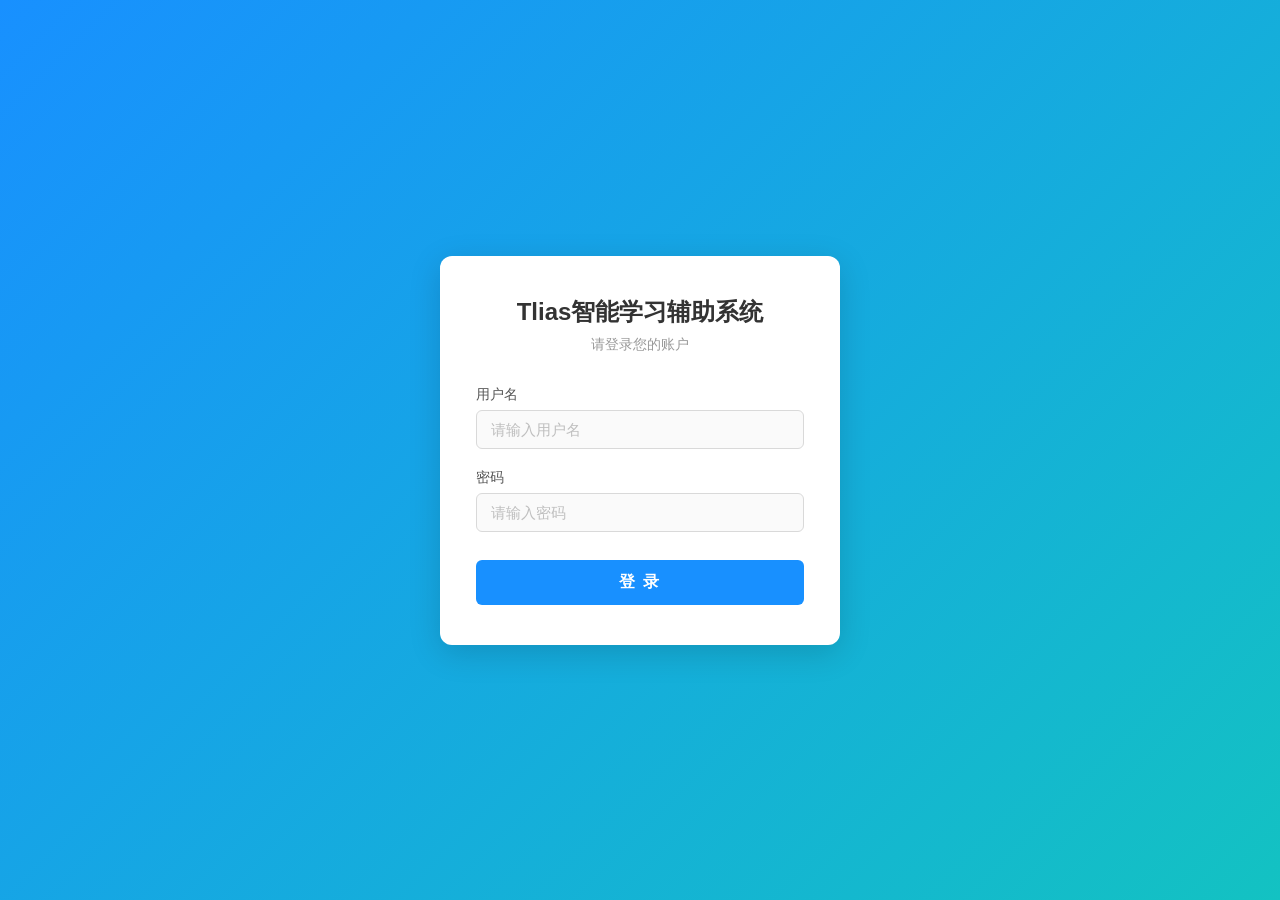
<file: tlias-web-management/src/main/resources/static/login.html>
<!DOCTYPE html>
<html lang="zh-CN">
<head>
    <meta charset="UTF-8">
    <meta name="viewport" content="width=device-width, initial-scale=1.0">
    <meta http-equiv="Cache-Control" content="no-cache, no-store, must-revalidate">
    <meta http-equiv="Pragma" content="no-cache">
    <meta http-equiv="Expires" content="0">
    <title>Tlias智能学习辅助系统 - 登录</title>
    <link rel="icon" type="image/svg+xml" href="favicon.svg">
    <link rel="stylesheet" href="css/style.css?v=5">
</head>
<body>
    <div class="login-container">
        <div class="login-card">
            <div class="login-header">
                <h2>Tlias智能学习辅助系统</h2>
                <p>请登录您的账户</p>
            </div>
            <form class="login-form" id="loginForm" onsubmit="return false;">
                <div class="form-group">
                    <label for="username">用户名</label>
                    <input type="text" id="username" name="username" placeholder="请输入用户名" required autocomplete="username">
                </div>
                <div class="form-group">
                    <label for="password">密码</label>
                    <input type="password" id="password" name="password" placeholder="请输入密码" required autocomplete="current-password">
                </div>
                <div class="form-group" id="loginError" style="display:none;">
                    <p class="login-error-msg"></p>
                </div>
                <button type="submit" class="btn btn-primary btn-login" id="loginBtn" onclick="handleLogin()">登 录</button>
            </form>
        </div>
    </div>

    <script src="js/config.js?v=5"></script>
    <script src="js/utils.js?v=5"></script>

    <script>
        // 已登录则直接跳转主页
        var token = getToken();
        if (token) {
            window.location.href = 'index.html';
        }

        // 监听回车键提交
        document.getElementById('loginForm').addEventListener('keydown', function(e) {
            if (e.key === 'Enter') {
                e.preventDefault();
                handleLogin();
            }
        });

        /**
         * 处理登录
         */
        function handleLogin() {
            var username = document.getElementById('username').value.trim();
            var password = document.getElementById('password').value.trim();
            var errorEl = document.getElementById('loginError');
            var errorMsg = errorEl.querySelector('.login-error-msg');

            // 清除之前的错误
            errorEl.style.display = 'none';
            errorMsg.textContent = '';

            // 基本校验
            if (!username) {
                errorMsg.textContent = '请输入用户名';
                errorEl.style.display = 'block';
                return;
            }
            if (!password) {
                errorMsg.textContent = '请输入密码';
                errorEl.style.display = 'block';
                return;
            }

            var btn = document.getElementById('loginBtn');
            btn.disabled = true;
            btn.textContent = '登录中...';

            fetch(BASE_URL + '/login', {
                method: 'POST',
                headers: { 'Content-Type': 'application/json' },
                body: JSON.stringify({ username: username, password: password })
            })
            .then(function(response) {
                if (!response.ok) throw new Error('网络请求失败: ' + response.status);
                return response.json();
            })
            .then(function(result) {
                if (result.code === 1 && result.data && result.data.token) {
                    // 登录成功，保存token和用户信息
                    saveToken(result.data.token);
                    saveUserInfo({
                        id: result.data.id,
                        username: result.data.username,
                        name: result.data.name
                    });
                    window.location.href = 'index.html';
                } else {
                    errorMsg.textContent = result.message || '用户名或密码错误';
                    errorEl.style.display = 'block';
                    btn.disabled = false;
                    btn.textContent = '登 录';
                }
            })
            .catch(function(err) {
                errorMsg.textContent = '网络错误，请检查服务器是否启动';
                errorEl.style.display = 'block';
                btn.disabled = false;
                btn.textContent = '登 录';
                console.error('登录失败:', err);
            });
        }
    </script>
</body>
</html>
</file>
<file: tlias-web-management/src/main/resources/static/css/style.css>
/* ===== 视图面板切换 ===== */
.view-panel {
    display: none;
}
.view-panel.active {
    display: block;
}

/* ===== 全局重置 ===== */
* {
    margin: 0;
    padding: 0;
    box-sizing: border-box;
}

body {
    font-family: -apple-system, BlinkMacSystemFont, "Segoe UI", "Microsoft YaHei", sans-serif;
    background-color: #f0f2f5;
    color: #333;
    height: 100vh;
    overflow: hidden;
}

a {
    text-decoration: none;
    color: inherit;
}

ul {
    list-style: none;
}

/* ===== 整体布局 ===== */
.container {
    display: flex;
    height: 100vh;
}

/* ===== 左侧侧边栏 ===== */
.sidebar {
    width: 240px;
    background-color: #001529;
    color: #fff;
    display: flex;
    flex-direction: column;
    flex-shrink: 0;
}

.logo {
    padding: 20px 16px;
    border-bottom: 1px solid rgba(255, 255, 255, 0.1);
}

.logo h2 {
    font-size: 16px;
    font-weight: 600;
    color: #fff;
    white-space: nowrap;
}

.nav-menu {
    flex: 1;
    overflow-y: auto;
    padding: 8px 0;
}

.nav-menu ul li {
    margin: 0;
}

.nav-item {
    display: flex;
    align-items: center;
    padding: 12px 24px;
    color: rgba(255, 255, 255, 0.65);
    font-size: 14px;
    cursor: pointer;
    transition: all 0.3s;
    user-select: none;
}

.nav-item:hover {
    color: #fff;
    background-color: rgba(255, 255, 255, 0.08);
}

.nav-item.active {
    color: #fff;
    background-color: #1890ff;
}

.nav-item .icon {
    margin-right: 10px;
    font-size: 16px;
}

.nav-item .arrow {
    margin-left: auto;
    font-size: 10px;
    transition: transform 0.3s;
}

.nav-item .arrow.open {
    transform: rotate(90deg);
}

.submenu {
    display: none;
    background-color: rgba(0, 0, 0, 0.3);
}

.submenu li a {
    display: block;
    padding: 10px 24px 10px 50px;
    color: rgba(255, 255, 255, 0.65);
    font-size: 13px;
    transition: all 0.3s;
    cursor: pointer;
}

.submenu li a:hover {
    color: #fff;
    background-color: rgba(255, 255, 255, 0.08);
}

.submenu li a.active {
    color: #fff;
    background-color: #1890ff;
}

/* ===== 右侧主内容区 ===== */
.main-content {
    flex: 1;
    display: flex;
    flex-direction: column;
    overflow: hidden;
}

/* ===== 顶部导航栏 Header（蓝绿渐变） ===== */
.topbar {
    display: flex;
    align-items: center;
    justify-content: space-between;
    padding: 0 24px;
    height: 56px;
    background: linear-gradient(135deg, #1890ff 0%, #13c2c2 100%);
    box-shadow: 0 2px 8px rgba(0, 0, 0, 0.1);
    z-index: 10;
    flex-shrink: 0;
}

.topbar-title {
    font-size: 18px;
    font-weight: 600;
    color: #fff;
    letter-spacing: 1px;
}

.user-info-right {
    display: flex;
    align-items: center;
    gap: 16px;
}

.user-badge {
    color: #fff;
    font-size: 14px;
    font-weight: 500;
}

.btn-logout {
    display: flex;
    align-items: center;
    gap: 4px;
    background: rgba(255, 255, 255, 0.15);
    border: 1px solid rgba(255, 255, 255, 0.3);
    border-radius: 4px;
    padding: 6px 14px;
    font-size: 13px;
    color: #fff;
    cursor: pointer;
    transition: all 0.3s;
}

.btn-logout:hover {
    background: rgba(255, 255, 255, 0.3);
    border-color: rgba(255, 255, 255, 0.6);
}

/* ===== 主体内容区 ===== */
.content-wrapper {
    flex: 1;
    padding: 16px 24px;
    overflow-y: auto;
    background-color: #f0f2f5;
}

/* 页面标题 */
.page-title h3 {
    font-size: 20px;
    font-weight: 700;
    color: #333;
    margin-bottom: 12px;
}

/* ===== 搜索卡片 ===== */
.search-card {
    background: #fff;
    border-radius: 8px;
    padding: 16px 20px;
    margin-bottom: 16px;
    box-shadow: 0 2px 8px rgba(0, 0, 0, 0.06);
}

.search-form {
    display: flex;
    align-items: flex-end;
    gap: 16px;
    flex-wrap: wrap;
}

.search-item {
    display: flex;
    flex-direction: column;
    gap: 6px;
}

.search-item label {
    font-size: 13px;
    color: #666;
    font-weight: 500;
}

.search-item input,
.search-item select {
    padding: 8px 12px;
    border: 1px solid #d9d9d9;
    border-radius: 4px;
    font-size: 14px;
    font-family: inherit;
    outline: none;
    transition: border-color 0.3s;
    min-width: 140px;
    background: #fff;
}

.search-item input:focus,
.search-item select:focus {
    border-color: #1890ff;
    box-shadow: 0 0 0 2px rgba(24, 144, 255, 0.2);
}

.search-item input::placeholder {
    color: #bfbfbf;
}

.date-range {
    display: flex;
    align-items: center;
    gap: 8px;
}

.date-range input[type="date"] {
    min-width: 130px;
}

.date-sep {
    color: #999;
    font-size: 13px;
    white-space: nowrap;
}

.search-actions {
    display: flex;
    gap: 8px;
    align-items: flex-end;
    padding-bottom: 1px;
}

/* ===== 按钮通用样式 ===== */
.btn {
    border: none;
    border-radius: 4px;
    padding: 8px 16px;
    font-size: 14px;
    cursor: pointer;
    transition: all 0.3s;
    font-family: inherit;
    white-space: nowrap;
}

.btn-primary {
    background-color: #1890ff;
    color: #fff;
}

.btn-primary:hover {
    background-color: #40a9ff;
}

.btn-cancel {
    background-color: #fff;
    color: #666;
    border: 1px solid #d9d9d9;
}

.btn-cancel:hover {
    color: #1890ff;
    border-color: #1890ff;
}

.btn-danger {
    background-color: #ff4d4f;
    color: #fff;
}

.btn-danger:hover {
    background-color: #ff7875;
}

.btn-outline {
    background-color: #fff;
    color: #666;
    border: 1px solid #d9d9d9;
    padding: 8px 16px;
    border-radius: 4px;
    font-size: 14px;
    cursor: pointer;
    transition: all 0.3s;
}

.btn-outline:hover {
    color: #1890ff;
    border-color: #1890ff;
}

.btn-edit {
    background: none;
    color: #1890ff;
    border: 1px solid #1890ff;
    padding: 3px 10px;
    font-size: 12px;
    border-radius: 3px;
    cursor: pointer;
    margin-right: 6px;
    transition: all 0.2s;
}

.btn-edit:hover {
    background-color: #1890ff;
    color: #fff;
}

.btn-delete-text {
    background: none;
    color: #ff4d4f;
    border: 1px solid #ff4d4f;
    padding: 3px 10px;
    font-size: 12px;
    border-radius: 3px;
    cursor: pointer;
    transition: all 0.2s;
}

.btn-delete-text:hover {
    background-color: #ff4d4f;
    color: #fff;
}

/* ===== 表格卡片 ===== */
.table-card {
    background: #fff;
    border-radius: 8px;
    box-shadow: 0 2px 8px rgba(0, 0, 0, 0.06);
    overflow: hidden;
}

.table-toolbar {
    display: flex;
    align-items: center;
    justify-content: space-between;
    padding: 12px 20px;
    border-bottom: 1px solid #f0f0f0;
}

.toolbar-left {
    display: flex;
    gap: 8px;
}

.table-wrap {
    overflow-x: auto;
}

/* 通用数据表格（部门列表） */
.data-table {
    width: 100%;
    border-collapse: collapse;
}

.data-table thead {
    background-color: #fafafa;
}

.data-table th {
    padding: 12px 16px;
    text-align: left;
    font-size: 13px;
    font-weight: 600;
    color: #666;
    border-bottom: 1px solid #f0f0f0;
    white-space: nowrap;
}

.data-table td {
    padding: 12px 16px;
    font-size: 14px;
    color: #333;
    border-bottom: 1px solid #f0f0f0;
    vertical-align: middle;
}

.data-table tbody tr:hover {
    background-color: #fafafa;
}

.data-table tbody tr:last-child td {
    border-bottom: none;
}

/* 员工表格 */
.emp-table {
    width: 100%;
    border-collapse: collapse;
}

.emp-table thead {
    background-color: #fafafa;
}

.emp-table th {
    padding: 12px 16px;
    text-align: left;
    font-size: 13px;
    font-weight: 600;
    color: #666;
    border-bottom: 1px solid #f0f0f0;
    white-space: nowrap;
}

.emp-table td {
    padding: 10px 16px;
    font-size: 14px;
    color: #333;
    border-bottom: 1px solid #f0f0f0;
    vertical-align: middle;
}

.emp-table tbody tr:hover {
    background-color: #fafafa;
}

.emp-table tbody tr:last-child td {
    border-bottom: none;
}

/* 头像样式 */
.avatar-img {
    width: 36px;
    height: 36px;
    border-radius: 50%;
    object-fit: cover;
    border: 2px solid #f0f0f0;
    background-color: #e6f7ff;
}

.avatar-placeholder {
    width: 36px;
    height: 36px;
    border-radius: 50%;
    background-color: #e6f7ff;
    display: inline-flex;
    align-items: center;
    justify-content: center;
    font-size: 16px;
    color: #1890ff;
    border: 2px solid #f0f0f0;
}

/* 头像上传组件样式 */
.avatar-upload-wrapper {
    display: flex;
    align-items: center;
    gap: 16px;
}

.avatar-preview {
    width: 72px;
    height: 72px;
    border-radius: 50%;
    border: 2px dashed #d9d9d9;
    display: flex;
    align-items: center;
    justify-content: center;
    overflow: hidden;
    background-color: #fafafa;
    flex-shrink: 0;
}

.avatar-preview img {
    width: 100%;
    height: 100%;
    object-fit: cover;
}

.avatar-placeholder-lg {
    font-size: 28px;
    color: #bfbfbf;
}

.avatar-upload-actions {
    display: flex;
    flex-direction: column;
    gap: 8px;
}

.avatar-file-name {
    font-size: 12px;
    color: #999;
    max-width: 200px;
    overflow: hidden;
    text-overflow: ellipsis;
    white-space: nowrap;
}

/* 头像上传加载状态 */
.avatar-uploading .avatar-preview {
    border-color: #1890ff;
    animation: avatarPulse 1s ease-in-out infinite;
}

@keyframes avatarPulse {
    0%, 100% { opacity: 1; }
    50% { opacity: 0.5; }
}

.avatar-upload-error {
    color: #ff4d4f;
    font-size: 12px;
    margin-top: 4px;
}

/* 空状态 */
.empty-state {
    text-align: center;
    padding: 48px 0;
    color: #999;
    font-size: 14px;
}

/* ===== 分页栏 ===== */
.pagination-bar {
    display: flex;
    align-items: center;
    justify-content: space-between;
    padding: 12px 20px;
    border-top: 1px solid #f0f0f0;
    flex-wrap: wrap;
    gap: 12px;
}

.total-info {
    font-size: 13px;
    color: #666;
}

.total-info b {
    color: #333;
}

.pagination-controls {
    display: flex;
    align-items: center;
    gap: 8px;
}

.page-info {
    font-size: 13px;
    color: #666;
    margin: 0 8px;
}

.page-info b {
    color: #333;
}

.page-btn {
    padding: 5px 12px;
    border: 1px solid #d9d9d9;
    border-radius: 4px;
    background: #fff;
    font-size: 13px;
    color: #666;
    cursor: pointer;
    transition: all 0.3s;
}

.page-btn:hover:not(:disabled) {
    color: #1890ff;
    border-color: #1890ff;
}

.page-btn:disabled {
    color: #ccc;
    cursor: not-allowed;
    border-color: #e8e8e8;
}

.page-size-selector {
    font-size: 13px;
    color: #666;
    display: flex;
    align-items: center;
    gap: 6px;
}

.page-size-selector select {
    padding: 4px 8px;
    border: 1px solid #d9d9d9;
    border-radius: 4px;
    font-size: 13px;
    outline: none;
    cursor: pointer;
}

/* ===== 弹窗（模态框） ===== */
.modal {
    display: none;
    position: fixed;
    z-index: 1000;
    left: 0;
    top: 0;
    width: 100%;
    height: 100%;
    background-color: rgba(0, 0, 0, 0.45);
    animation: fadeIn 0.2s;
}

.modal-content {
    position: relative;
    background-color: #fff;
    margin: 8% auto;
    padding: 0;
    width: 580px;
    border-radius: 8px;
    box-shadow: 0 4px 12px rgba(0, 0, 0, 0.15);
    animation: slideIn 0.2s;
}

.modal-lg {
    width: 580px;
}

.modal-sm {
    width: 400px;
    margin: 18% auto;
}

.modal-header {
    display: flex;
    align-items: center;
    justify-content: space-between;
    padding: 16px 24px;
    border-bottom: 1px solid #f0f0f0;
}

.modal-header h3 {
    font-size: 16px;
    font-weight: 600;
    color: #333;
}

.close {
    font-size: 22px;
    font-weight: 400;
    color: #999;
    cursor: pointer;
    transition: color 0.3s;
}

.close:hover {
    color: #333;
}

.modal-body {
    padding: 24px;
    max-height: 60vh;
    overflow-y: auto;
}

.modal-body p {
    font-size: 14px;
    color: #555;
    line-height: 1.6;
}

.modal-footer {
    display: flex;
    justify-content: flex-end;
    gap: 12px;
    padding: 12px 24px;
    border-top: 1px solid #f0f0f0;
}

/* ===== 表单 ===== */
.form-row {
    display: flex;
    gap: 16px;
    margin-bottom: 0;
}

.form-row .form-group {
    flex: 1;
}

.form-group {
    margin-bottom: 16px;
}

.form-group label {
    display: block;
    margin-bottom: 6px;
    font-size: 13px;
    font-weight: 500;
    color: #333;
}

.form-group .required {
    color: #ff4d4f;
}

.form-group input,
.form-group select {
    width: 100%;
    padding: 8px 12px;
    border: 1px solid #d9d9d9;
    border-radius: 4px;
    font-size: 14px;
    font-family: inherit;
    transition: border-color 0.3s;
    outline: none;
    background: #fff;
}

.form-group input:focus,
.form-group select:focus {
    border-color: #1890ff;
    box-shadow: 0 0 0 2px rgba(24, 144, 255, 0.2);
}

.form-group input::placeholder {
    color: #bfbfbf;
}

/* ===== 工作经历表单区域 ===== */
.form-section {
    border-top: 1px solid #f0f0f0;
    padding-top: 16px;
    margin-top: 8px;
}

.form-section-header {
    display: flex;
    align-items: center;
    justify-content: space-between;
    margin-bottom: 12px;
}

.form-section-header h4 {
    font-size: 14px;
    font-weight: 600;
    color: #333;
}

.btn-sm {
    padding: 4px 12px;
    font-size: 12px;
}

.emp-expr-row {
    background: #fafafa;
    border: 1px solid #f0f0f0;
    border-radius: 6px;
    padding: 12px;
    margin-bottom: 10px;
    position: relative;
}

.emp-expr-row .form-row {
    margin-bottom: 8px;
}

.emp-expr-row .form-row:last-of-type {
    margin-bottom: 0;
}

.emp-expr-row .form-group {
    margin-bottom: 0;
}

.expr-row-actions {
    display: flex;
    justify-content: flex-end;
    margin-top: 8px;
    padding-top: 8px;
    border-top: 1px dashed #e8e8e8;
}

/* ===== 动画 ===== */
@keyframes fadeIn {
    from { opacity: 0; }
    to { opacity: 1; }
}

@keyframes slideIn {
    from { transform: translateY(-20px); opacity: 0; }
    to { transform: translateY(0); opacity: 1; }
}

/* ===== 数据统计 ===== */
.stats-container {
    display: flex;
    flex-direction: column;
    gap: 24px;
    padding: 20px 0;
}

.stats-section {
    display: flex;
    flex-direction: column;
    gap: 16px;
}

#studentStatSection {
    display: none;
}

.stats-section-title {
    font-size: 16px;
    font-weight: 600;
    color: #333;
    padding: 0 0 8px 0;
    border-bottom: 2px solid #1890ff;
    display: inline-block;
    align-self: flex-start;
}

.chart-card {
    background: #fff;
    border-radius: 8px;
    box-shadow: 0 1px 4px rgba(0, 0, 0, 0.08);
    overflow: hidden;
}

.chart-header {
    padding: 16px 24px;
    border-bottom: 1px solid #f0f0f0;
}

.chart-header h4 {
    margin: 0;
    font-size: 16px;
    font-weight: 600;
    color: #333;
}

.chart-body {
    padding: 16px;
}

/* ===== ECharts 图表容器 ===== */
.chart-bar-wrap,
.chart-pie-wrap {
    min-height: 380px;
}

.chart-echarts {
    width: 100%;
    height: 360px;
}

.chart-empty {
    width: 100%;
    height: 100%;
    min-height: 260px;
    display: flex;
    align-items: center;
    justify-content: center;
    color: #999;
    font-size: 14px;
}

/* ===== 滚动条美化 ===== */
::-webkit-scrollbar {
    width: 6px;
    height: 6px;
}

::-webkit-scrollbar-track {
    background: transparent;
}

::-webkit-scrollbar-thumb {
    background-color: #c1c1c1;
    border-radius: 3px;
}

/* 状态标签 */
.status-tag {
    display: inline-block;
    padding: 2px 10px;
    border-radius: 10px;
    font-size: 12px;
    font-weight: 500;
    white-space: nowrap;
}

.status-pending {
    background-color: #fff7e6;
    color: #d46b08;
    border: 1px solid #ffd591;
}

.status-active {
    background-color: #f6ffed;
    color: #389e0d;
    border: 1px solid #b7eb8f;
}

.status-ended {
    background-color: #f5f5f5;
    color: #999;
    border: 1px solid #d9d9d9;
}

::-webkit-scrollbar-thumb:hover {
    background-color: #a8a8a8;
}

/* ===== 登录页面 ===== */
.login-container {
    display: flex;
    align-items: center;
    justify-content: center;
    min-height: 100vh;
    background: linear-gradient(135deg, #1890ff 0%, #13c2c2 100%);
    padding: 24px;
}

.login-card {
    background: #fff;
    border-radius: 12px;
    padding: 40px 36px;
    width: 100%;
    max-width: 400px;
    box-shadow: 0 8px 32px rgba(0, 0, 0, 0.15);
    animation: slideIn 0.3s ease;
}

.login-header {
    text-align: center;
    margin-bottom: 32px;
}

.login-header h2 {
    font-size: 24px;
    font-weight: 700;
    color: #333;
    margin-bottom: 8px;
}

.login-header p {
    font-size: 14px;
    color: #999;
}

.login-form .form-group {
    margin-bottom: 20px;
}

.login-form .form-group label {
    display: block;
    margin-bottom: 6px;
    font-size: 14px;
    font-weight: 500;
    color: #555;
}

.login-form .form-group input {
    width: 100%;
    padding: 10px 14px;
    border: 1px solid #d9d9d9;
    border-radius: 6px;
    font-size: 15px;
    font-family: inherit;
    outline: none;
    transition: border-color 0.3s, box-shadow 0.3s;
    background: #fafafa;
}

.login-form .form-group input:focus {
    border-color: #1890ff;
    box-shadow: 0 0 0 3px rgba(24, 144, 255, 0.15);
    background: #fff;
}

.login-form .form-group input::placeholder {
    color: #bfbfbf;
}

.login-error-msg {
    color: #ff4d4f;
    font-size: 13px;
    text-align: center;
    background: #fff2f0;
    border: 1px solid #ffccc7;
    border-radius: 6px;
    padding: 8px 12px;
}

.btn-login {
    width: 100%;
    padding: 12px;
    font-size: 16px;
    font-weight: 600;
    border-radius: 6px;
    margin-top: 8px;
    letter-spacing: 2px;
    transition: all 0.3s;
}

.btn-login:hover {
    background-color: #40a9ff;
    transform: translateY(-1px);
    box-shadow: 0 4px 12px rgba(24, 144, 255, 0.35);
}

.btn-login:disabled {
    background-color: #91d5ff;
    cursor: not-allowed;
    transform: none;
    box-shadow: none;
}
</file>
